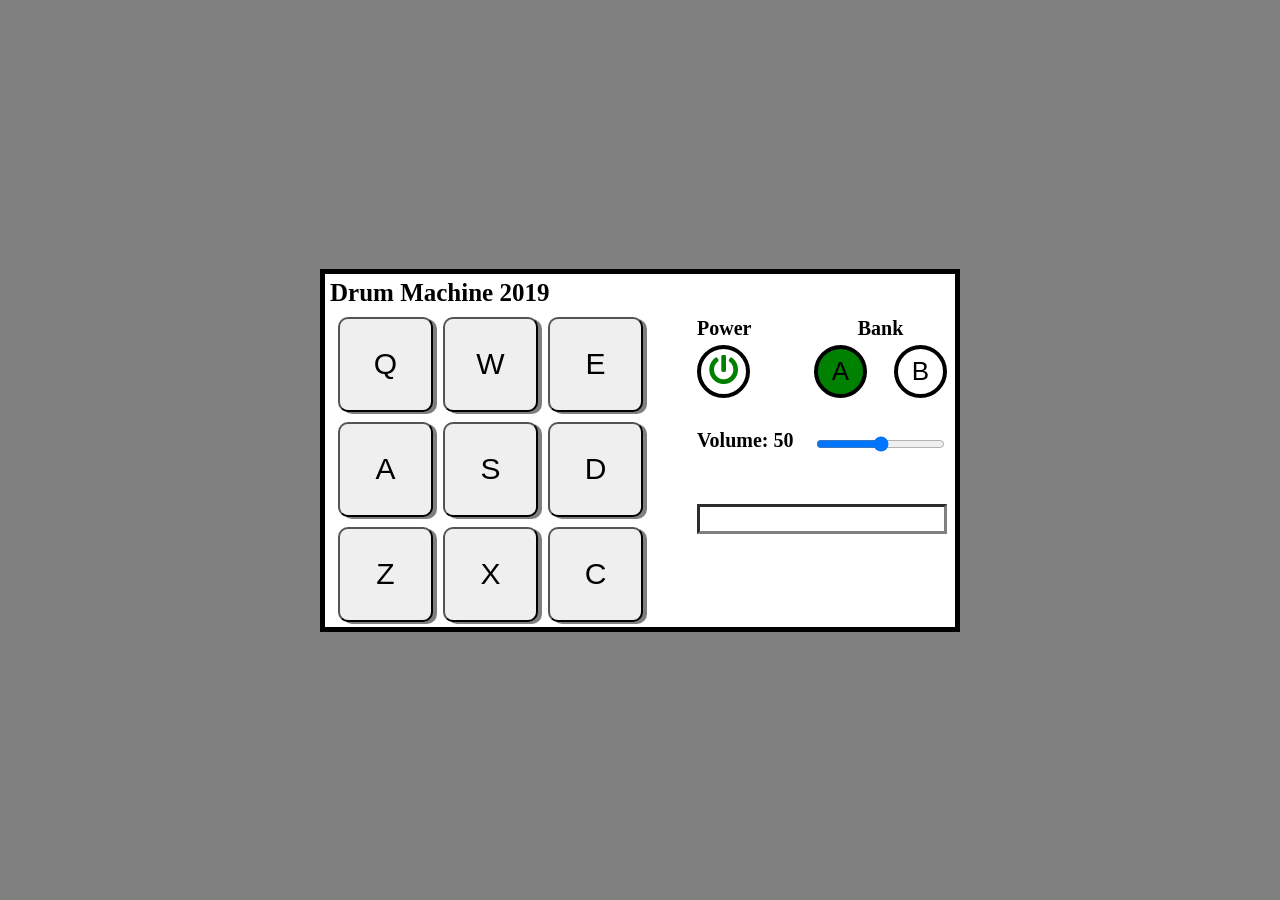
<file: index.html>
<!DOCTYPE html>
<html lang="en" >
<head>
  <meta charset="UTF-8">
  <title>Drum Machine jQuery</title>
  <link rel='stylesheet' href='https://cdnjs.cloudflare.com/ajax/libs/font-awesome/5.8.1/css/all.min.css'>
  <link rel="stylesheet" href="./style.css">
  <script src='https://cdnjs.cloudflare.com/ajax/libs/jquery/3.4.1/jquery.min.js'></script>
  <script  src="./script.js"></script>
</head>
<body>
    <script src="https://cdn.freecodecamp.org/testable-projects-fcc/v1/bundle.js"></script>
<div id="main">
  <div id="drum-machine">
        <h1>Drum Machine 2019</h1>
        <div id="drum-cont">
        <div id="drum-grid">
         <button class="drum-pad" id="Heater_1" type="button">Q<audio class="clip" id="Q" />
         </button>
         <button class="drum-pad" id="Heater_2" type="button">W<audio class="clip" id="W" />
         </button>
         <button class="drum-pad" id="Heater_3" type="button">E<audio class="clip" id="E" />
         </button>
          <button class="drum-pad" id="Heater_4" type="button">A<audio class="clip" id="A" />
         </button>
         <button class="drum-pad" id="Clap" type="button">S<audio class="clip" id="S" />
         </button>
         <button class="drum-pad" id="Open_HH" type="button">D<audio class="clip" id="D" />
         </button>
          <button class="drum-pad" id="Kick_'n_Hat" type="button">Z<audio class="clip" id="Z" />
         </button>
         <button class="drum-pad" id="Kick" type="button">X<audio class="clip" id="X" />
         </button>
         <button class="drum-pad" id="Closed_HH" type="button">C<audio class="clip" id="C" />
         </button>
      </div>
        </div>
        <div id="controls">
          <div id="settings">
            <div id="power-cont">
              <h2 id="power-title">Power</h2>
              <div id="power-toggle">
                <button id="power">
                  <i class="fas fa-power-off"></i>
                </button>
              </div>
            </div>
            <div id="bank-cont">
              <h2 id="bank-title">Bank</h2>
              <div id="bank-toggle">
                <button id="bank1">A</button>
                <button id="bank2">B</button>
              </div>
            </div>
            <h2 id="vol-display">Volume:</h2>
            <input id="vol-slider" type="range" min="0" max="100" step="1" defaultValue="50"/>
          </div>
           <p id="display"></p>
        </div>
      </div>
</div>
</body>
</html>
</file>
<file: style.css>
body {
  display: flex;
  justify-content: center;
  align-items: center;
  background-color: grey;
  height: 100vh;
  box-sizing: border-box;
  margin: 0;
}

#drum-machine {
  width: 630px;
  text-align: center;
  border-color: black;
  border-width: 5px;
  border-style: solid;
  background-color: white;
}

h1 {
  font-size: 25px;
  padding: 0;
  margin: 5px;
  text-align: left;
}

#drum-cont {
  display: inline-block;
  margin: 5px 50px 5px 5px;
}

#drum-grid {
  margin: auto 0;
  width: 305px;
  display: grid;
  grid-template-columns: 95px 95px 95px;
  grid-template-rows: 95px 95px 95px;
  grid-column-gap: 10px;
  grid-row-gap: 10px;
}

.drum-pad {
  border-radius: 10px;
  font-size: 30px;
  box-shadow: 4px 2px rgba(0,0,0,0.5);
  
}

.drum-pad:active {
  box-shadow: inset 4px 2px rgba(0,0,0,0.5), inset -2px -1px rgba(0,0,0,0.5);
}

.drum-pad:focus{
  outline: 0;  
}

.drum-pad:disabled{
  background-color: white;
}

#controls {
  display: inline-block;
  text-align: center;
  vertical-align: top;
  width: 250px;
  margin: auto;
  padding: 0;
  box-sizing: border-box;
  /*border-color: green;
  border-width: 5px;
  border-style: solid;*/
}

#display {
  box-sizing: border-box;
  min-height: 30px;
  margin: 20px auto;
  text-align: center;
  font-weight: bold;
  font-size: 20px;
  border-color: grey;
  border-width: 3px;
  border-style: inset;
}

#vol-display {
  display: flex;
  align-items: center;
  text-align: left;
}

#vol-slider {
  margin-top: 8px;
}

#settings {
  display: grid;
  grid-template-columns: 1fr 1fr;
  grid-template-rows: 1fr 1fr;
}

h2 {
  margin: 5px 0px;
  font-size: 20px;
}

#power-title {
  text-align: left;
}

#bank-title {
  text-align: center;
}

#power-toggle {
  text-align: left;
}

#power {
  height: 53px;
  width: 53px;
  font-size: 30px;
  background-color: white;
  border-color: black;
  border-width: 4px;
  border-style: solid;
  border-radius: 50%;
}

#bank-toggle {
  display: flex;
  justify-content: space-between;
}

#bank1,
#bank2 {
  display: flex;
  justify-content: center;
  align-items: center;
  font-size: 26px;
  border-radius: 50%;
  width: 53px;
  height: 53px;
  border-color: black;
  border-style: solid;
  border-width: 4px;
}
</file>
